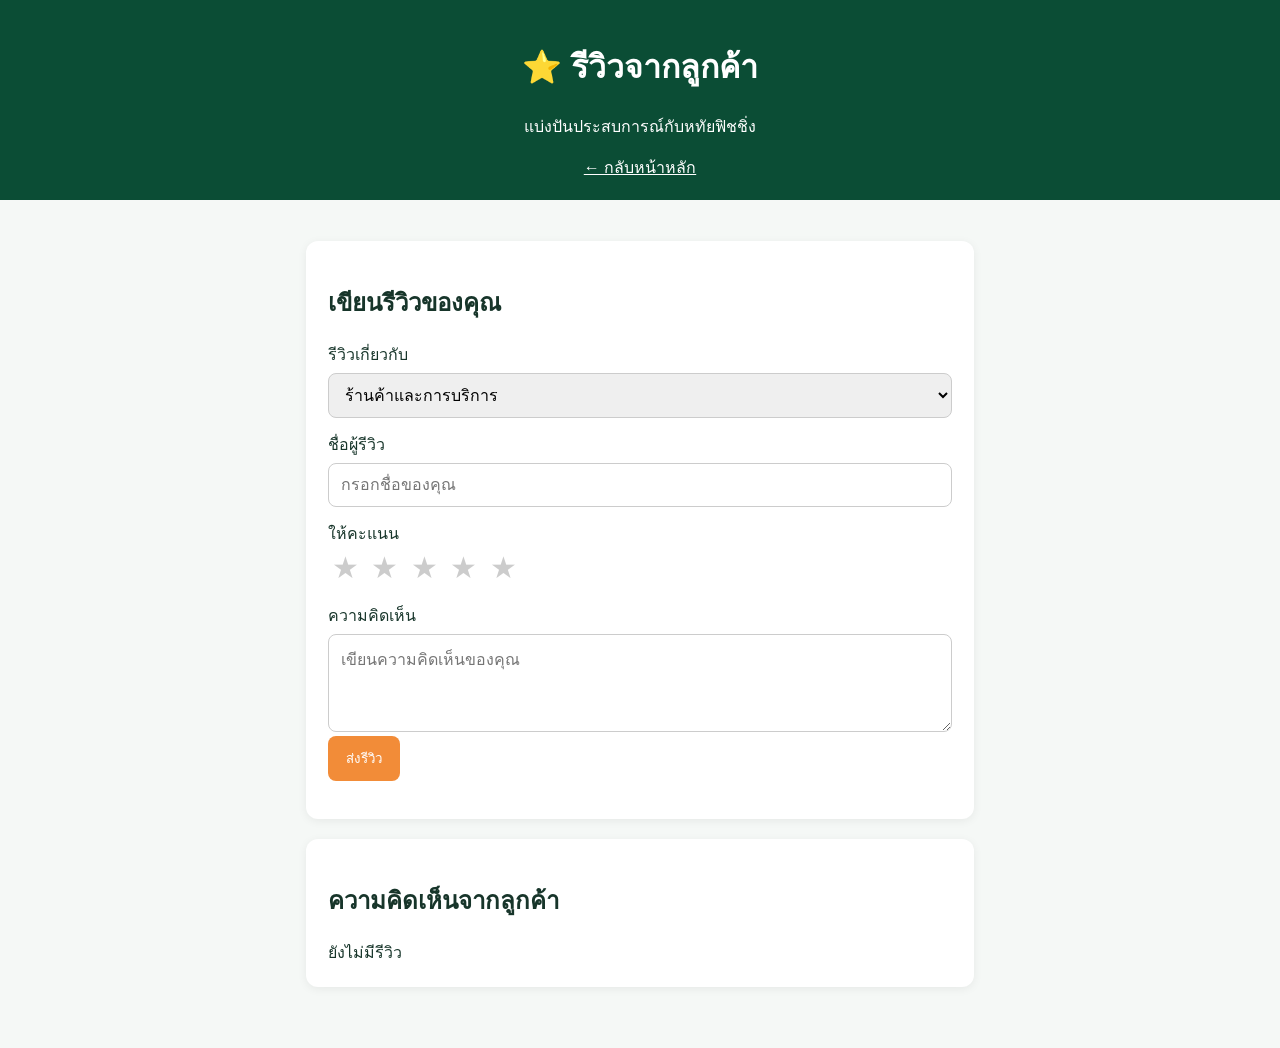
<file: reviews.html>
<!DOCTYPE html>
<html lang="th">
<head>
  <meta charset="UTF-8">
  <meta name="viewport" content="width=device-width, initial-scale=1">
  <title>รีวิวลูกค้า | หทัยฟิชชิ่ง</title>
  <style>
    * { box-sizing: border-box; }
    body {
      margin: 0;
      font-family: Arial, sans-serif;
      background: #f5f8f6;
      color: #17352a;
    }
    header {
      background: #0b4d35;
      color: white;
      padding: 20px;
      text-align: center;
    }
    header a { color: white; }
    main {
      max-width: 700px;
      margin: 25px auto;
      padding: 16px;
    }
    .panel {
      background: white;
      padding: 22px;
      margin-bottom: 20px;
      border-radius: 12px;
      box-shadow: 0 2px 10px #00000010;
    }
    label { display: block; margin-top: 14px; }
    input, select, textarea {
      width: 100%;
      padding: 12px;
      margin-top: 6px;
      border: 1px solid #ccc;
      border-radius: 8px;
      font: inherit;
    }
    button {
      padding: 12px 18px;
      border: 0;
      border-radius: 8px;
      background: #f28c38;
      color: white;
      cursor: pointer;
    }
    .stars button {
      padding: 4px;
      background: transparent;
      color: #ccc;
      font-size: 30px;
    }
    .stars button.active { color: #f2a900; }
    .review {
      border-bottom: 1px solid #eee;
      padding: 12px 0;
      overflow-wrap: anywhere;
    }
  </style>
</head>
<body>
  <header>
    <h1>⭐ รีวิวจากลูกค้า</h1>
    <p>แบ่งปันประสบการณ์กับหทัยฟิชชิ่ง</p>
    <a href="index.html">← กลับหน้าหลัก</a>
  </header>

  <main>
    <section class="panel">
      <h2>เขียนรีวิวของคุณ</h2>

      <label for="reviewType">รีวิวเกี่ยวกับ</label>
      <select id="reviewType">
        <option value="ร้านค้าและการบริการ">ร้านค้าและการบริการ</option>
        <option value="สินค้า">สินค้า</option>
      </select>

      <label for="reviewName">ชื่อผู้รีวิว</label>
      <input id="reviewName" placeholder="กรอกชื่อของคุณ">

      <label>ให้คะแนน</label>
      <div class="stars" id="reviewStars">
        <button type="button" data-rating="1">★</button>
        <button type="button" data-rating="2">★</button>
        <button type="button" data-rating="3">★</button>
        <button type="button" data-rating="4">★</button>
        <button type="button" data-rating="5">★</button>
      </div>

      <label for="reviewText">ความคิดเห็น</label>
      <textarea id="reviewText" rows="4" placeholder="เขียนความคิดเห็นของคุณ"></textarea>

      <button type="button" id="submitReview">ส่งรีวิว</button>
      <p id="reviewMessage" role="status"></p>
    </section>

    <section class="panel">
      <h2>ความคิดเห็นจากลูกค้า</h2>
      <div id="reviewList">ยังไม่มีรีวิว</div>
    </section>
  </main>

  <script>
    let rating = 0;
    const stars = document.querySelectorAll("#reviewStars button");
    const list = document.getElementById("reviewList");
    const storageKey = "hathaiFishingReviews";

    let reviews = [];
    try {
      reviews = JSON.parse(localStorage.getItem(storageKey) || "[]");
      if (!Array.isArray(reviews)) reviews = [];
    } catch (error) {
      reviews = [];
    }

    function showReviews() {
      list.replaceChildren();

      if (reviews.length === 0) {
        list.textContent = "ยังไม่มีรีวิว";
        return;
      }

      reviews.forEach(item => {
        const card = document.createElement("div");
        card.className = "review";

        const name = document.createElement("strong");
        name.textContent = item.name + " — " + item.type;

        const score = document.createElement("p");
        score.textContent = "★".repeat(item.rating) + "☆".repeat(5 - item.rating);

        const comment = document.createElement("p");
        comment.textContent = item.comment;

        card.append(name, score, comment);
        list.append(card);
      });
    }

    stars.forEach(button => {
      button.addEventListener("click", () => {
        rating = Number(button.dataset.rating);
        stars.forEach(star => {
          star.classList.toggle(
            "active",
            Number(star.dataset.rating) <= rating
          );
        });
      });
    });

    document.getElementById("submitReview").addEventListener("click", () => {
      const name = document.getElementById("reviewName").value.trim();
      const type = document.getElementById("reviewType").value;
      const comment = document.getElementById("reviewText").value.trim();
      const status = document.getElementById("reviewMessage");

      if (!name || !comment || rating === 0) {
        status.textContent = "กรุณากรอกชื่อ ความคิดเห็น และเลือกคะแนนดาว";
        return;
      }

      reviews.unshift({ name, type, comment, rating });

      try {
        localStorage.setItem(storageKey, JSON.stringify(reviews));
      } catch (error) {
        status.textContent = "บันทึกรีวิวไม่ได้ในเบราว์เซอร์นี้";
        reviews.shift();
        return;
      }

      showReviews();
      status.textContent = "เพิ่มรีวิวเรียบร้อยแล้ว";
      document.getElementById("reviewName").value = "";
      document.getElementById("reviewText").value = "";
      rating = 0;
      stars.forEach(star => star.classList.remove("active"));
    });

    showReviews();
  </script>
</body>
</html>
</file>
